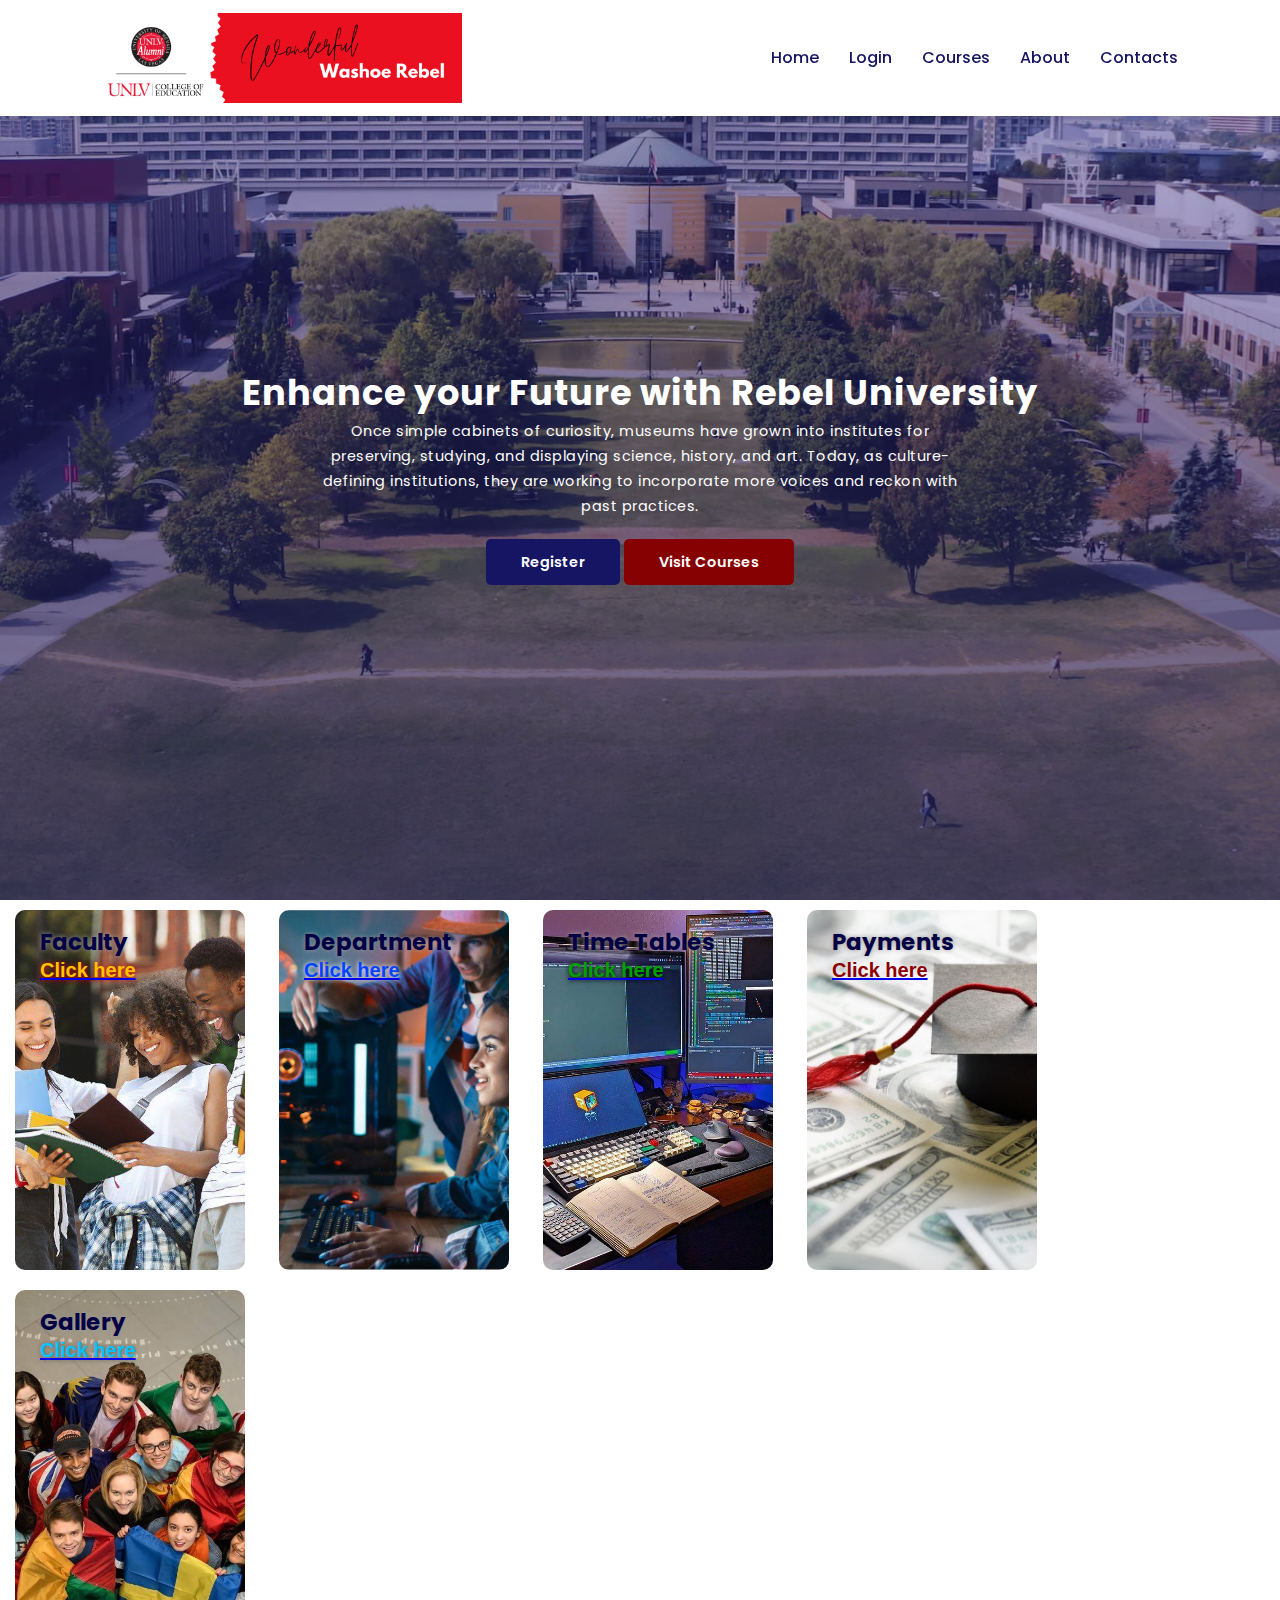
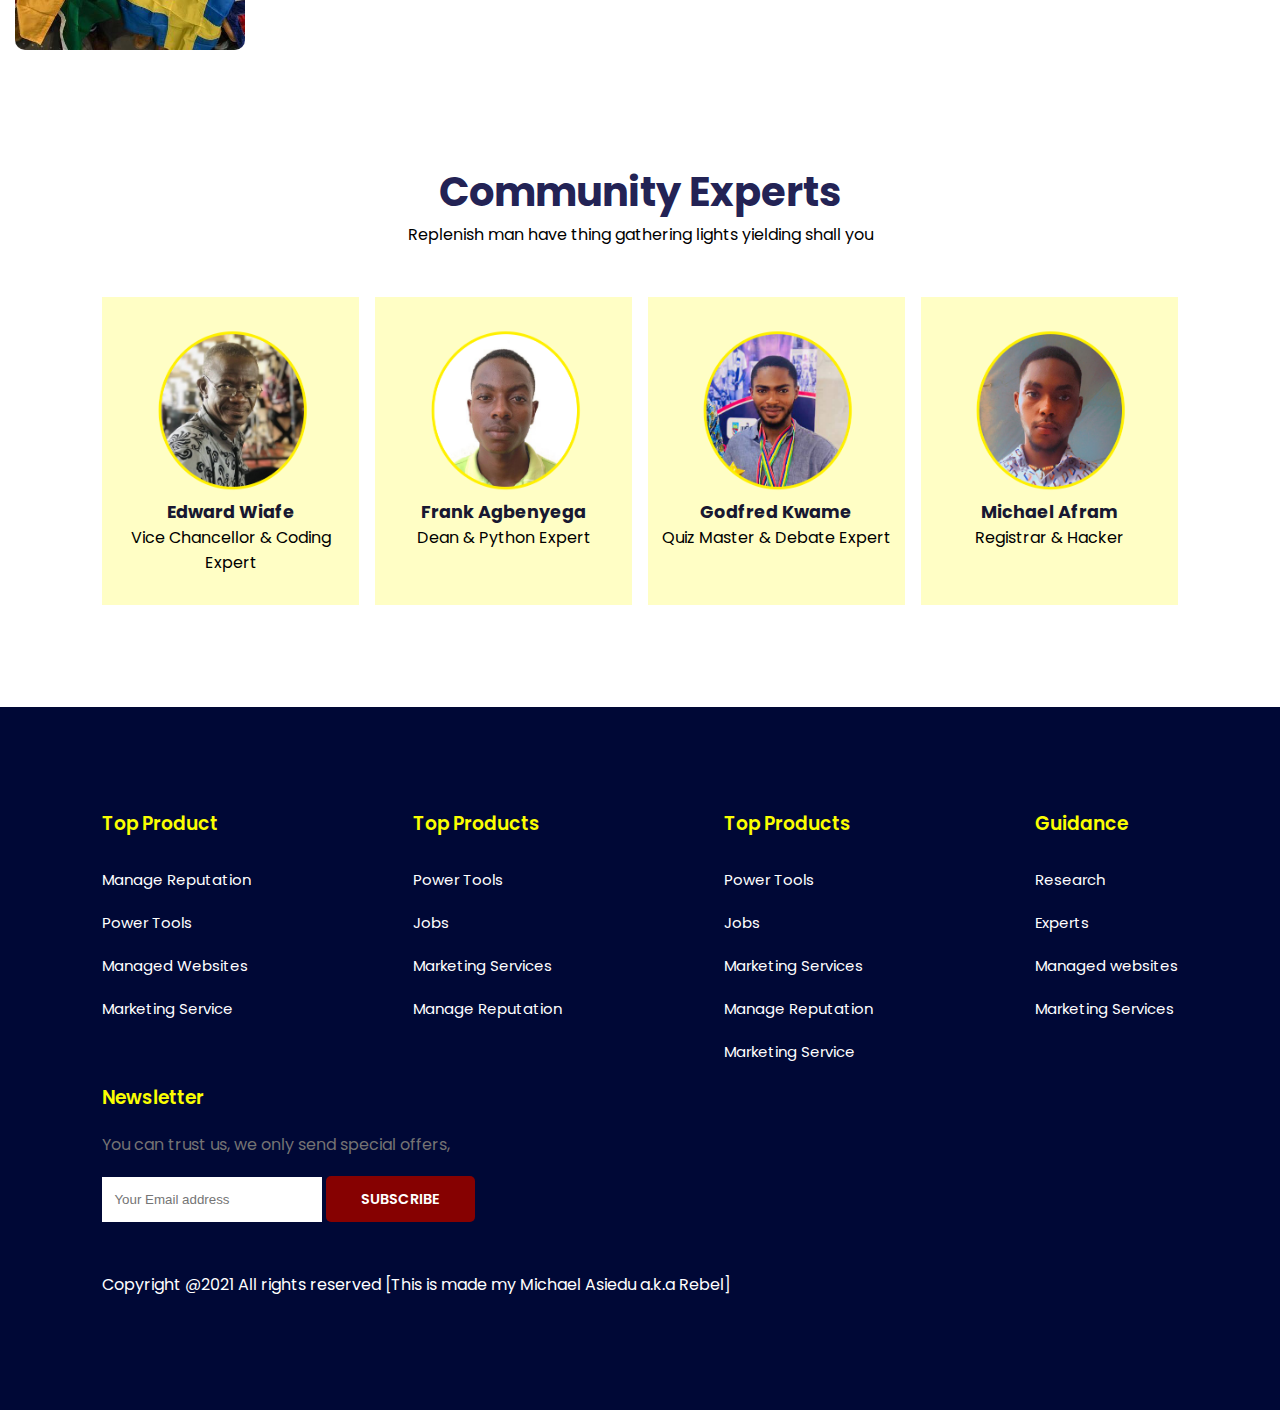
<file: index.html>
<!DOCTYPE html>
<html lang="en"> 
    <head>
        <meta charset="UTF-8">
        <meta http-equiv="X-UA-Compatible" content="IE=edge">
        <meta name="viewport" content="width=device-width, intial-scale=1.0">
        <title> Rebel University</title>

        <link rel="stylesheet" href="style.css">

    </head>
    <body class="index">
<nav>
    <img src="images/Wonderful Washoe Rebel - Banner.png" alt="">
    <div class="navigation">
        <ul>
            <li><a href="#"> Home</a></li>
            <li><a href="Registration.html"> Login</a></li>
            <li><a href="#"> Courses</a></li>
            <li><a href="#"> About</a></li>
            <li><a href="#"> Contacts</a></li>
        </ul> 

    </div>
</nav>
<section id="Home">
    <h2> Enhance your Future with Rebel University </h2>
    <p> Once simple cabinets of curiosity, museums have grown into institutes for preserving, studying, and displaying science, history, and art.
        Today, as culture-defining institutions, they are working to incorporate more voices and reckon with past practices.</p>
        <div class="btn"> 
            <a class="blue" href="Registration.html"> Register</a>
            <a class="yellow" href="#"> Visit Courses</a>
        </div>
        
</section>


<div class="card card1">
    <h5>Faculty</h5>
    <a href="Faculty.html"><p>Click here</p></a>
    
    
    
</div>

<div class="card card2">
    <h5>Department</h5>
    <a href="Departments.html"><p>Click here</p></a>
    
</div>

<div class="card card3">
    <h5>Time Tables</h5>
    <a href="Timetable.html"><p>Click here</p></a>
    
</div>

<div class="card card4">
    <h5>Payments</h5>
    <a href="Payments.html"><p>Click here</p></a>
    
</div>

<div class="card card5">
    <h5>Gallery</h5>
    <a href="Faculty.html"><p>Click here</p></a>
    
</div>
<section id="experts">
    <h1>Community Experts</h1>
    <p> Replenish man have thing gathering lights yielding shall you</p>
    <div class="expert-box">

        <div class="profile">
            <img src="images/Daddy.png" alt="">
            <h6> Edward Wiafe</h6>
            <p> Vice Chancellor & Coding Expert</p>
           
    </div> 

    <div class="profile">
        <img src="images/frank.png" alt="">
        <h6> Frank Agbenyega</h6>
        <p> Dean & Python Expert</p>
       
</div> 

<div class="profile">
    <img src="images/kwame.png" alt="">
    <h6> Godfred Kwame</h6>
    <p> Quiz Master & Debate Expert</p>
    
</div> 

<div class="profile">
    <img src="images/Rebel.png" alt="">
    <h6> Michael Afram</h6>
    <p> Registrar & Hacker</p>
    
</div> 

</section>
<footer>
    <div class="footer-col">
        <h3> Top Product</h3>
        <li>Manage Reputation</li>
        <li>Power Tools</li>
        <li>Managed Websites</li>
        <li>Marketing Service</li>
    </div>
    <div class="footer-col">
        <h3>Top Products</h3>
        <li>Power Tools</li>
        <li>Jobs</li>
        <li>Marketing Services</li>
        <li>Manage Reputation</li>
    </div>

    <div class="footer-col">
        <h3>Top Products</h3>
        <li>Power Tools</li>
        <li>Jobs</li>
        <li>Marketing Services</li>
        <li>Manage Reputation</li>

        <li>Marketing Service</li>
    </div>

    <div class="footer-col">
        <h3>Guidance</h3>
        <li>Research</li>
        <li>Experts</li>
        <li>Managed websites</li>
        <li>Marketing Services</li>
    </div>

    <div class="footer-col">
        <h3>Newsletter</h3>
        <p>You can trust us, we only send special offers, </p>
        <div class="subscribe">
            
        <input type="text" placeholder="Your Email address">
        <a href="#" class="yellow">SUBSCRIBE</a>
    </div>
    <div class="copyright">
        <p> Copyright @2021 All rights reserved [This is made my Michael Asiedu a.k.a Rebel]</p>
    </div>
</footer>

    </body>

</html>
</file>
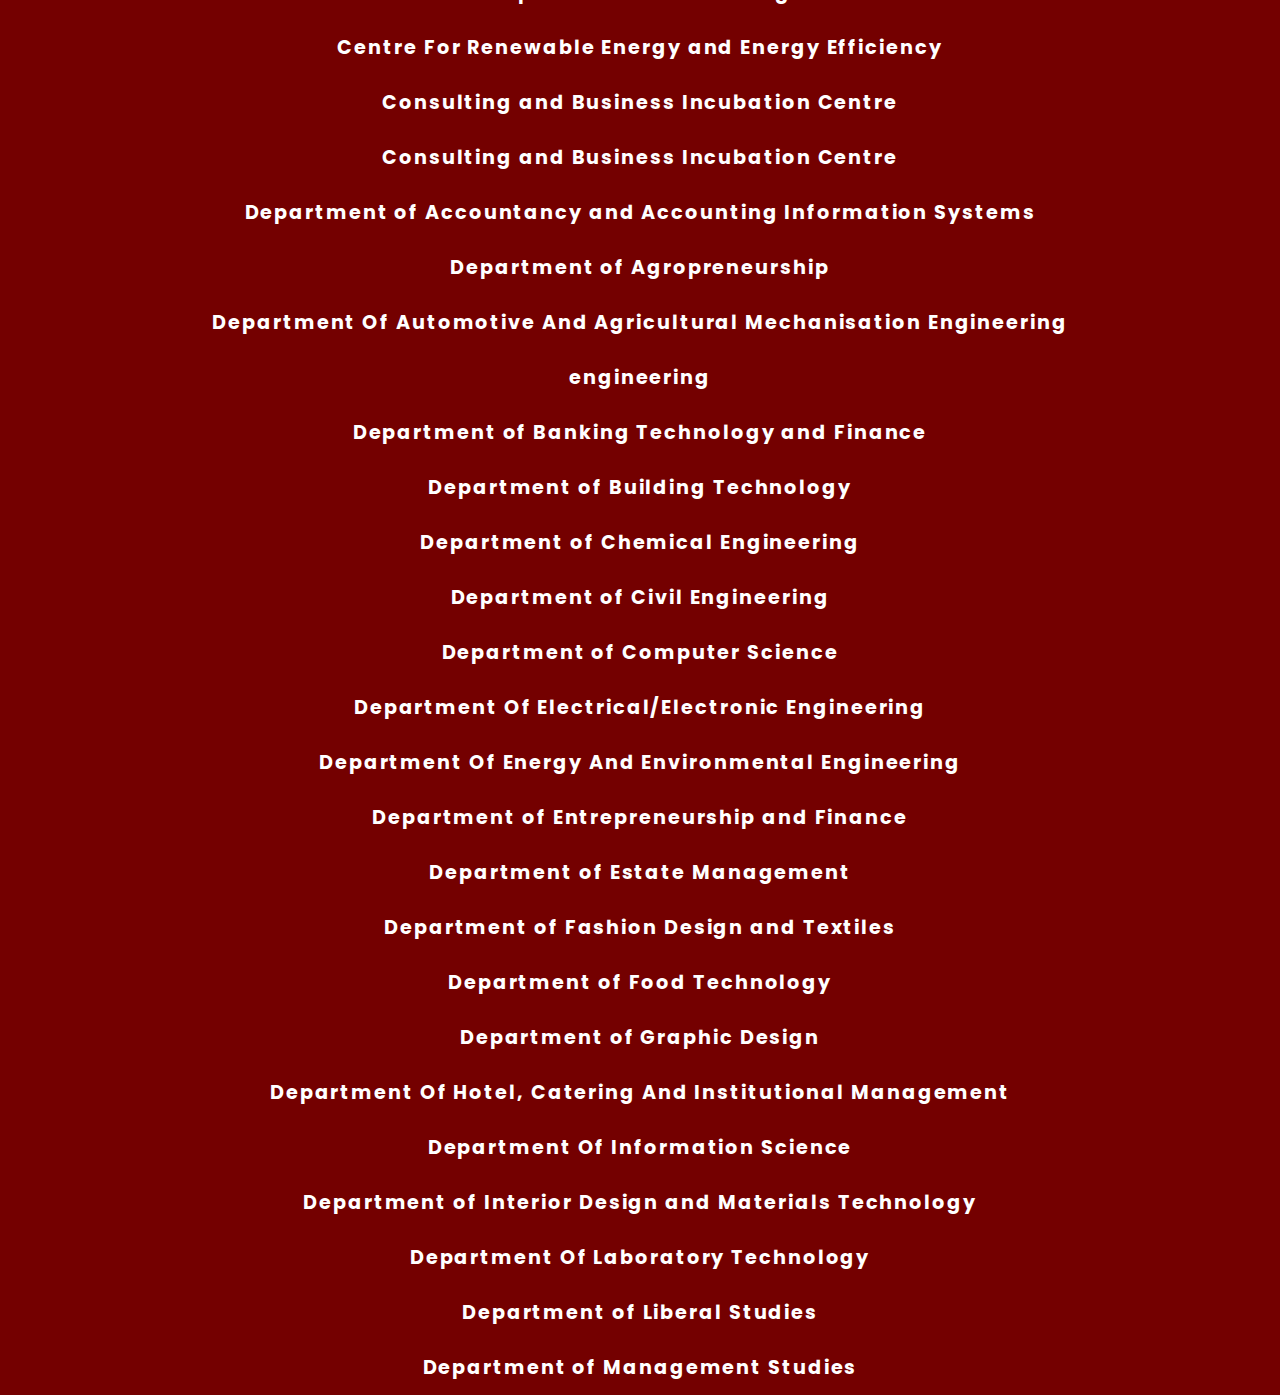
<file: Departments.html>
<!DOCTYPE html>
<html lang="en"> 
    <head>
        <meta charset="UTF-8">
        <meta http-equiv="X-UA-Compatible" content="IE=edge">
        <meta name="viewport" content="width=device-width, intial-scale=1.0">
        <title> Rebel University Department</title>

        <link rel="stylesheet" href="style.css">

    </head>
<body class="Department">
    <h2>Department</h2>
        <p>Centre for Entrepreneurship Research In Africa</p>
        <p> Department of Statistical Sciences </p>
        <p>Department of Procurement and Supply Chain Management </p>
        <p>Department of Pharmaceutical Sciences</p>
        <p> Department Of Oil And Gas Engineering </p>
        <p>Department of Mechanical Engineering </p>
        <p>Department Of Mathematical Sciences </p>
        <p>Department of Marketing  </p>
        <p>Centre For Renewable Energy and Energy Efficiency</p>
        <p>Consulting and Business Incubation Centre</p>
        <p>Consulting and Business Incubation Centre</p>
        <p>Department of Accountancy and Accounting Information Systems</p>
        <p>Department of Agropreneurship</p>
        <p>Department Of Automotive And Agricultural Mechanisation Engineering  engineering</p>
        <p>Department of Banking Technology and Finance</p>
        <p>Department of Building Technology</p>
        <p>Department of Chemical Engineering</p> 
        <p>Department of Civil Engineering</p>  
        <p>Department of Computer Science</p> 
        <p>Department Of Electrical/Electronic Engineering</p> 
        <p>Department Of Energy And Environmental Engineering</p> 
        <p>Department of Entrepreneurship and Finance</p>  
        <p>Department of Estate Management</p>  
        <p>Department of Fashion Design and Textiles</p>  
        <p>Department of Food Technology</p>  
        <p>Department of Graphic Design</p> 
        <p>Department Of Hotel, Catering And Institutional Management</p>  
        <p>Department Of Information Science  
        <p>Department of Interior Design and Materials Technology</p>  
        <p>Department Of Laboratory Technology</p>  
        <p>Department of Liberal Studies</p>  
        <p>Department of Management Studies</p>
               
</body>
</html>
</file>
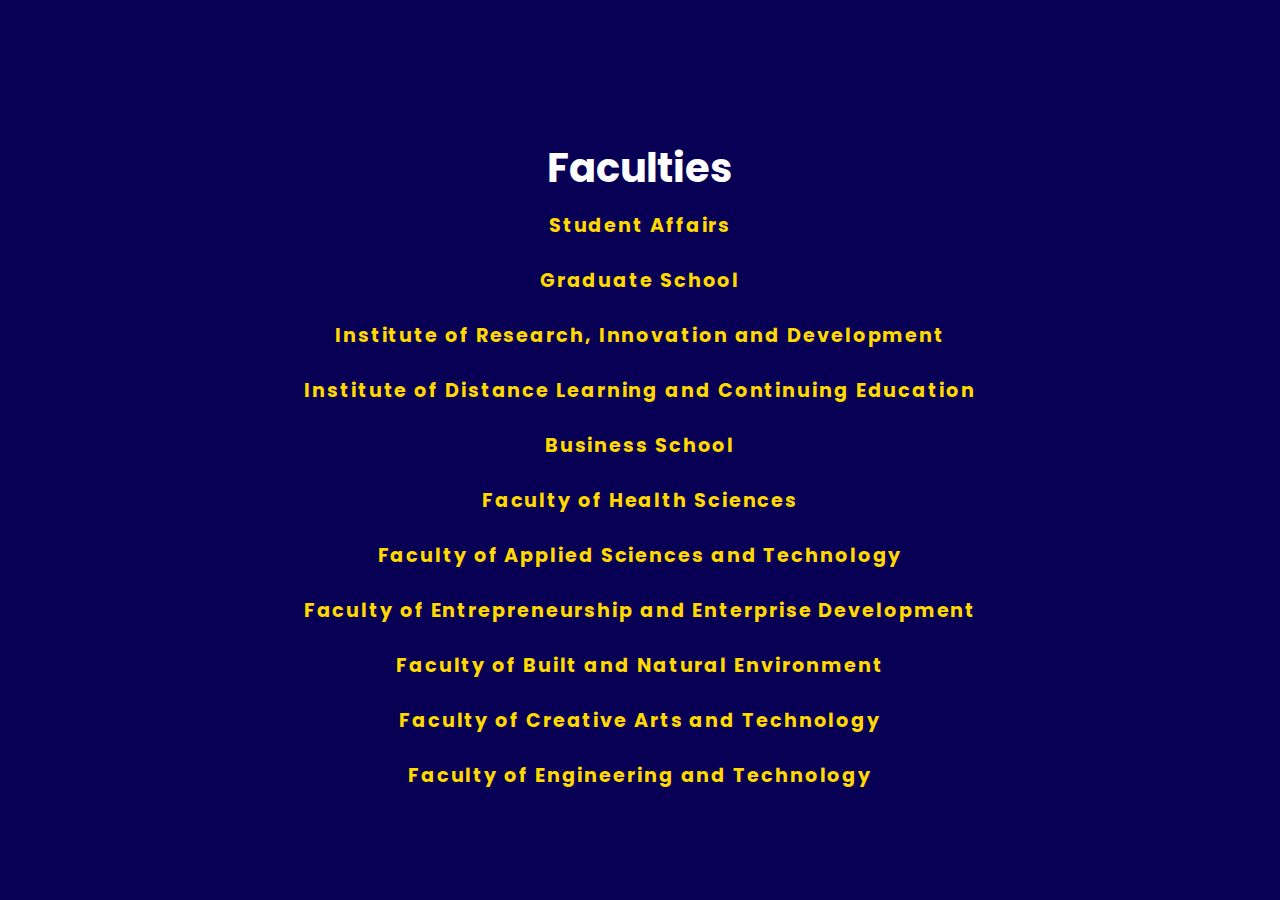
<file: Faculty.html>
<!DOCTYPE html>
<html lang="en"> 
    <head>
        <meta charset="UTF-8">
        <meta http-equiv="X-UA-Compatible" content="IE=edge">
        <meta name="viewport" content="width=device-width, intial-scale=1.0">
        <title> Rebel University Faculty</title>

        <link rel="stylesheet" href="style.css">

    </head>
<body class="Faculty">
    <h1> Faculties</h2>
    <p>Student Affairs </p>
        <p> Graduate School </p>
        <p>Institute of Research, Innovation and Development</p>
        <p>Institute of Distance Learning and Continuing Education </p>
        <p>Business School </p>
        <p>Faculty of Health Sciences</p>
        <p>Faculty of Applied Sciences and Technology</p>
        <p>Faculty of Entrepreneurship and Enterprise Development</p>
        <p>Faculty of Built and Natural Environment </p>
        <p>Faculty of Creative Arts and Technology</p>
        <p>Faculty of Engineering and Technology</p>
        
        
</body>
</html>
</file>
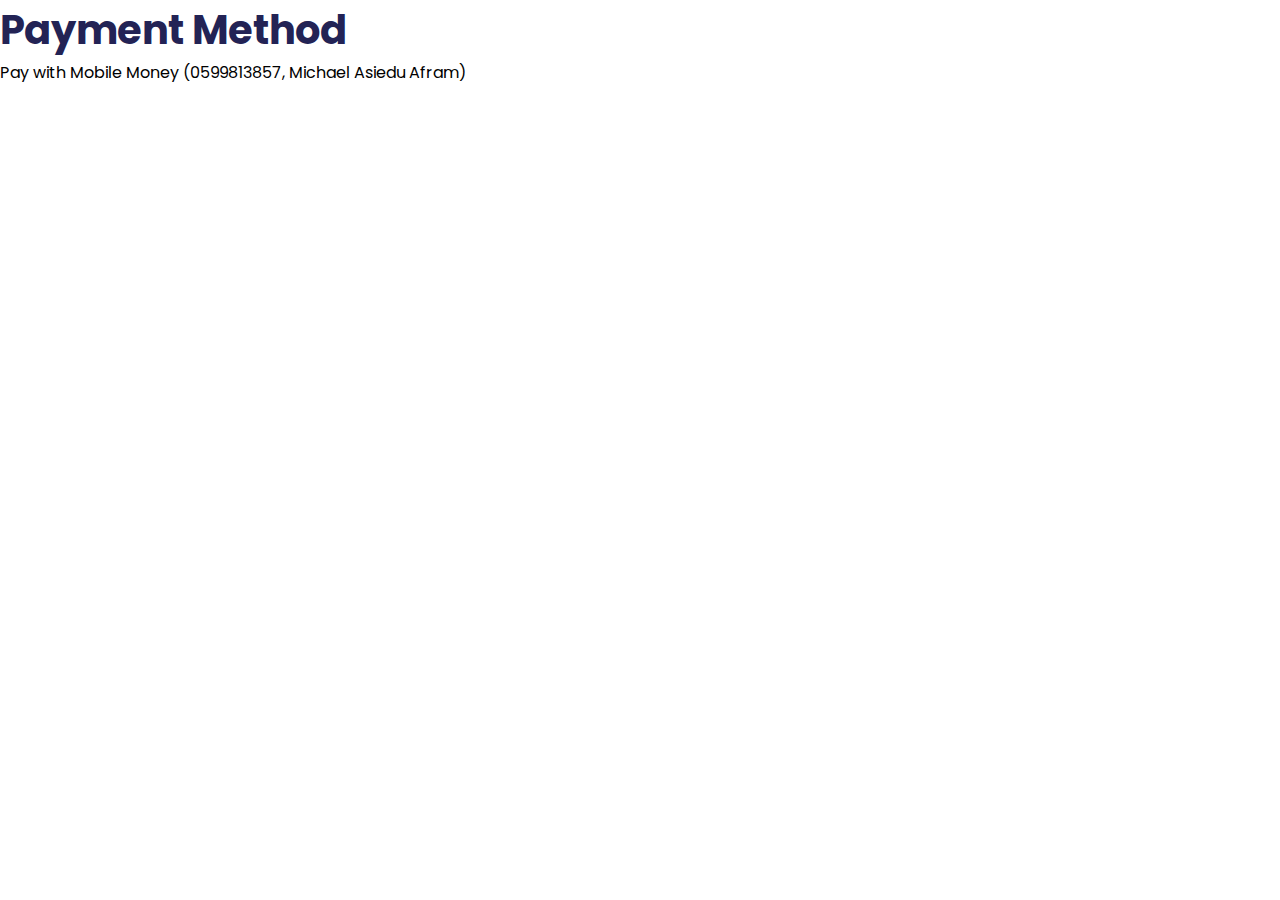
<file: Payments.html>
<!DOCTYPE html>
<html lang="en"> 
    <head>
        <meta charset="UTF-8">
        <meta http-equiv="X-UA-Compatible" content="IE=edge">
        <meta name="viewport" content="width=device-width, intial-scale=1.0">
        <title> Rebel University Payments</title>

        <link rel="stylesheet" href="style.css">

    </head>
<body class="Payments">
    <h1> Payment Method</h2>
    <p>  Pay with Mobile Money (0599813857, Michael Asiedu Afram)</button></p>
</body>
</html>
</file>
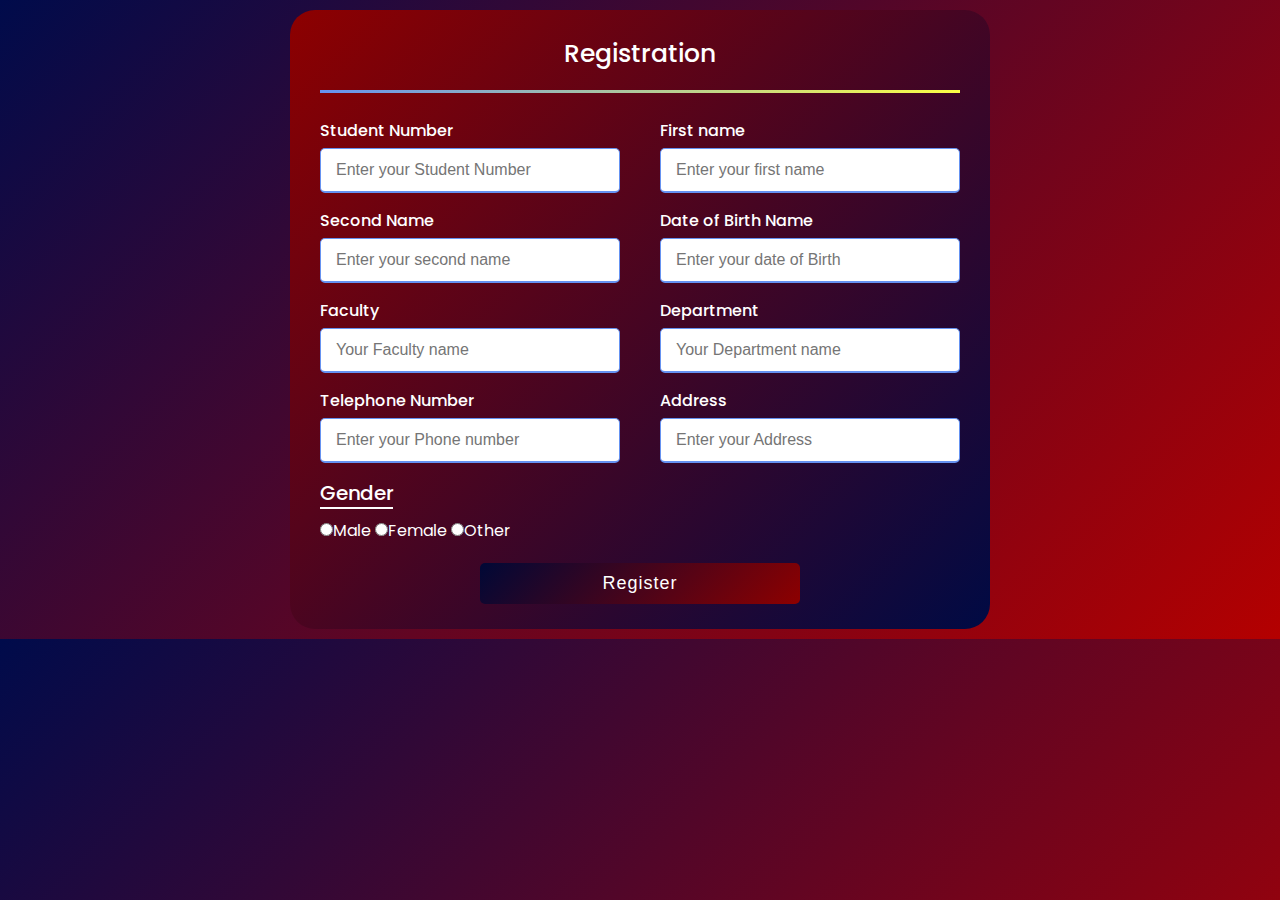
<file: Registration.html>
<!DOCTYPE html>
<html lang="en">
<head>
    <meta charset="UTF-8">
    <meta http-equiv="X-UA-Compatible" content="IE=edge">
    <meta name="viewport" content="width=device-width, intial-scale=1.0">
    <title> Registration</title>

    <link rel="stylesheet" href="style.css">
 

</head>

<body class="Registration">
    
    <div class="container">
        <div class="heading">Registration </div>
        <form action="#">
            <div class="card-details">
                <div class="card-box">
                    <span class="details">Student Number</span>
                    <input type="text" placeholder="Enter your Student Number">
                </div>
                <div class="card-box">
                    <span class="details">First name</span>
                    <input type="text" placeholder="Enter your first name">
                </div>
                <div class="card-box">
                    <span class="details">Second Name</span>
                    <input type="text" placeholder="Enter your second name">
                </div>
                <div class="card-box">
                    <span class="details">Date of Birth Name</span>
                    <input type="text" placeholder="Enter your date of Birth">
                </div>
                <div class="card-box">
                    <span class="details">Faculty</span>
                    <input type="text" placeholder="Your Faculty name">
                </div>
                <div class="card-box">
                    <span class="details">Department</span>
                    <input type="text" placeholder="Your Department name">
                </div>
                <div class="card-box">
                    <span class="details">Telephone Number </span>
                    <input type="text" placeholder="Enter your Phone number">
                </div>
                <div class="card-box">
                    <span class="details">Address</span>
                    <input type="text" placeholder="Enter your Address">
                </div>
            </div>
            <div class="circal-form">
                <span class="circal-title">Gender</span>
                <div class="category">
                    <input type="radio" name="gender">Male 
                    <input type="radio" name="gender">Female
                    <input type="radio" name="gender">Other
                </div>
            </div>
            <div class="button">
                <input type="submit" value="Register">
            </div>

            </div>
        </form>

    </div>
    
</body >
</html>
</file>
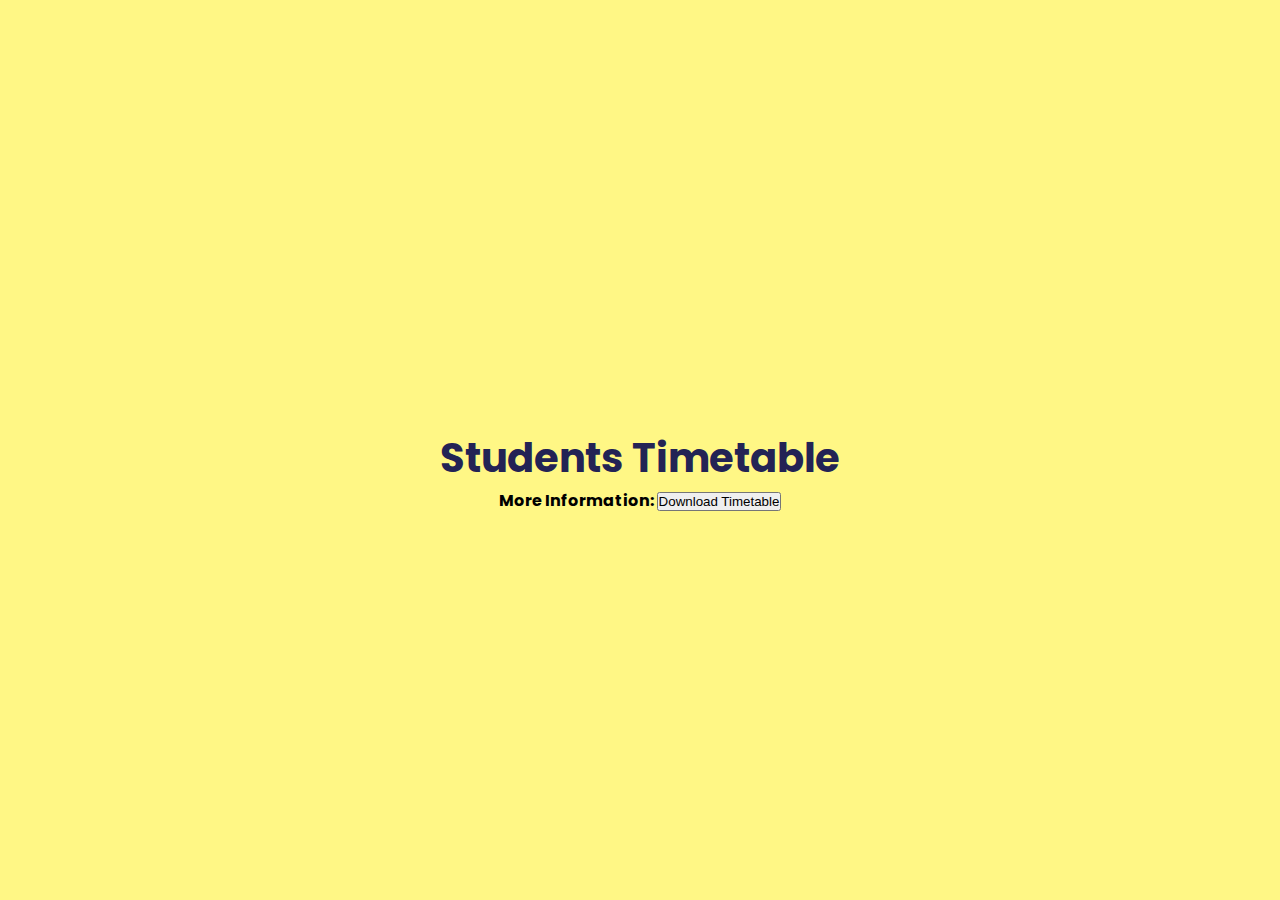
<file: Timetable.html>
<!DOCTYPE html>
<html lang="en"> 
    <head>
        <meta charset="UTF-8">
        <meta http-equiv="X-UA-Compatible" content="IE=edge">
        <meta name="viewport" content="width=device-width, intial-scale=1.0">
        <title> Rebel University TimeTable</title>

        <link rel="stylesheet" href="style.css">

    </head>
<body class="Timetable">
    <h1> Students Timetable</h2>
    <p> More Information: <button onclick="location.href='All Programmes Timetable.pdf'">Download Timetable</button></p>
</body>
</html>
</file>
<file: style.css>
@import url('https://fonts.googleapis.com/css2?family=Poppins:wght@100;200;300;400;500;600;700;800;900&display=swap');
* {
    margin: 0;
    padding: 0;
    box-sizing: border-box;
}
body {
    font-family: 'Poppins', sans-serif;
}

h1 {
    font-size: 2.5rem;
    font-weight: 700;
    color: rgb(35, 35, 85);
}
span {
    font: .9rem;
    color: #ffffff;
}

h6 {
    font-size: 1.1rem;
    color: rgb(24, 24, 49);
}

nav{
    position: fixed;
    width: 100%;
    background-color: #fff;
    display: flex;
    flex-direction: row;
    justify-content: space-between;
    align-items: center;
    padding: 1vw 8vw;
    box-shadow: 2px 2px 10px rgba(0, 0, 0, 0.15);
    z-index: 999;
}

nav img {
    width: 360px;
    cursor: pointer;

}

nav .navigation ul{
    display: flex;
    justify-content: flex-end;
    align-items: center;

}
nav .navigation ul li {
    list-style: none;
    margin-left: 30px;
}

nav .navigation ul li a{
    text-decoration: none;
    color: rgb(21, 21, 100);
    font-size: 16px;
    font-weight: 500;
    transition: 0.3s ease;
}

nav .navigation ul li a:hover{
    color: rgb(243, 247, 15);

}

#Home  {
    background-image: linear-gradient(rgba(36, 20, 156, 0.3), rgba(36, 36, 94, 0.7)), url("images/welcome-to-york.jpg");
    width: 100%;
    height: 100vh;
    background-size: cover;
    background-position: center;
    display: flex;
    flex-direction: column;
    justify-content: center;
    align-items: center;
    text-align: center;
    padding-top: 40px;
}
#Home h2{
    color: #fff;
    font-size: 2.2rem;
    letter-spacing: 1px;
}

 
#Home p {
    width: 50%;
    color: #fff;
    font-size: 0.9rem;
    letter-spacing: 0.5px;
    line-height: 25px;
}
#Home .btn {
    margin-top: 30px;
}

#Home a{
text-decoration: none;
font-size: 0.9rem;
padding: 13px 35px;
background-color: #fff;
font-weight: 600;
border-radius: 5px;
}
#Home a.blue {
    color: #fff;
    background: rgb(21, 21, 100);
    transition: 0.3s ease;
}

#Home a.blue:hover {
    color: #16003f;
    background: rgb(255, 255, 255);
}

#Home a.yellow {
    color: #fff;
    background: rgb(134, 1, 1);
    transition: 0.3s ease;
}

#Home a.yellow:hover {
    color: #16003f;
    background: rgb(255, 251, 0);
}
img{
    width: 230px;
}
#experts{
    padding: 8vw 8vw 8vw 8vw;
    text-align: center;
}

#experts .expert-box{
    display: grid;
    grid-template-columns: repeat(auto-fit, minmax(250px, 1fr));
    grid-gap: 1rem;
    margin-top: 50px;
}
#experts .expert-box .profile {
    background-color: rgb(255, 254, 197);
    padding: 30px 10px;
}
.row{
    display: flex;
    height: 100%;
    align-items: center;
}
.col{
    flex-basis: 100%;
}

.card1{
    background-image: url(images/Faculty.jpg);
    width: 230px;
    height: 360px;
    display: inline-block;
    border-radius: 10px;
    padding: 15px 25px;
    box-sizing: border-box;
    cursor: pointer;
    margin: 10px 15px;

    background-position: center;
    background-size: cover;
}
.card1 p{
    text-shadow: 0 0 5px #d40000;
    font-family: 'Gill Sans', 'Gill Sans MT', Calibri, 'Trebuchet MS', sans-serif;
    font-size: 20px;
    font-weight: bolder;
    color: #ffc400;
}
.card2{
    background-image: url(images/Department.jpg);
    width: 230px;
    height: 360px;
    display: inline-block;
    border-radius: 10px;
    padding: 15px 25px;
    box-sizing: border-box;
    cursor: pointer;
    margin: 10px 15px;

    background-position: center;
    background-size: cover;
}
.card2 p{
    text-shadow: 0 0 5px #ffffff;
    font-family: 'Gill Sans', 'Gill Sans MT', Calibri, 'Trebuchet MS', sans-serif;
    font-size: 20px;
    font-weight: bolder;
    color: #0044ff;
}
.card3{
    background-image: url(images/timetable.jpg);
    width: 230px;
    height: 360px;
    display: inline-block;
    border-radius: 10px;
    padding: 15px 25px;
    box-sizing: border-box;
    cursor: pointer;
    margin: 10px 15px;

    background-position: center;
    background-size: cover;
}
.card3 p{
    text-shadow: 0 0 5px #000000;
    font-family: 'Gill Sans', 'Gill Sans MT', Calibri, 'Trebuchet MS', sans-serif;
    font-size: 20px;
    font-weight: bolder;
    color: #00a100;
}
.card4{
    background-image: url(images/payments.jpg);
    width: 230px;
    height: 360px;
    display: inline-block;
    border-radius: 10px;
    padding: 15px 25px;
    box-sizing: border-box;
    cursor: pointer;
    margin: 10px 15px;

    background-position: center;
    background-size: cover;
}
.card4 p{
    text-shadow: 0 0 5px #ffffff;
    font-family: 'Gill Sans', 'Gill Sans MT', Calibri, 'Trebuchet MS', sans-serif;
    font-size: 20px;
    font-weight: bolder;
    color: #8d0000;
}
.card5{
    background-image: url(images/Gallery.jpg);
    width: 230px;
    height: 360px;
    display: inline-block;
    border-radius: 10px;
    padding: 15px 25px;
    box-sizing: border-box;
    cursor: pointer;
    margin: 10px 15px;

    background-position: center;
    background-size: cover;
}
.card5 p{
    text-shadow: 0 0 5px #636363;
    font-family: 'Gill Sans', 'Gill Sans MT', Calibri, 'Trebuchet MS', sans-serif;
    font-size: 20px;
    font-weight: bolder;
    color: #00c3ff;
}
.card1:hover{
    transform: translateY(-10px);
}
.card2:hover{
    transform: translateY(-10px);
}
.card3:hover{
    transform: translateY(-10px);
}
.card4:hover{
    transform: translateY(-10px);
}
.card5:hover{
    transform: translateY(-10px);
}
h5{
    color: #050044;
    text-shadow: 0 0 5px #999;
    font-size: 23px;
}
footer{
    padding: 8vw;
    background-color: #000836;
    display: flex;
    justify-content: space-between;
    align-items: flex-start;
    flex-wrap: wrap;
}
footer .footer-col{
    padding-bottom: 10px;
}
footer h3{
    color: #fbff01;
    font-weight: 600;
    padding-bottom: 20px;
}

footer li{
    list-style: none;
    color: #fff;
    padding: 10px 0;
    font-size: 15px;
    cursor: pointer;
}

footer li:hover {
    color: #fff;
}
footer p{
    color: #757373;
   
}

footer .subscribe{
    margin-top: 20px;
}

footer input{
    width: 220px;
    padding: 15px 12px;
    background: #ffffff;
    border: none;
    outline: none;
    color: #fff;
}

footer .subscribe a{
        text-decoration: none;
        font-size: 0.9rem;
        padding: 13px 35px;
        background-color: #fff;
        font-weight: 600;
        border-radius: 5px;
       
}
footer .subscribe a.yellow {
    color: #fff;
    background: rgb(134, 1, 1);
    transition: 0.3s ease;
}

footer .subscribe a.yellow:hover {
    color: #16003f;
    background: rgb(255, 251, 0);
}
footer .copyright {
    margin-top: 50px;
    display: flex;
    justify-content: space-between;
    align-items: center;
    width: 100%;
    flex-wrap: wrap;
}
footer .copyright p{
    color: #fff;
}
body.Registration {
    color: #fff;
    display: flex;
    height: 100yh;
    justify-content: center;
    align-items: center;
    background: linear-gradient(135deg, #000b4b,
    #b40000);
    padding: 10px;

}
.container {
    max-width: 700px;
    width: 100%;
    padding: 25px 30px;
    border-radius: 25px;
    background: linear-gradient(135deg, #8d0000, #000a44);
}
.container .heading{
    font-size: 25px;
    font-weight: 500;
    position: relative;
    text-align: center;
    padding: 0 0 20px 0;
}
.container .heading::before{
    content: '';
    position: absolute;
    height: 3px;
    left: 0;
    bottom: 0;
    width: 100%;
    background: linear-gradient(135deg, #6592f1, #fcff44);
}
.container form .card-details{
    margin-top: 25px;
    display: flex;
    flex-wrap: wrap;
    justify-content: space-between;
}
form .card-details .card-box{
    width: calc(100% / 2 - 20px);
    margin-bottom: 15px;
}
.card-details .card-box .details{
    display: block;
    font-weight: 500;
    margin-bottom: 5px;
}
.card-details .card-box input{
    height: 45px;
    width: 100%;
    outline: none;
    border-radius: 5px;
    border: 1px solid #fff;
    padding-left: 15px;
    font-size: 16px;
    border-bottom-width: 2px;
    transition: all 0.3s ease;              
}
.card-details .card-box input:focus,
.card-details .card-box input:valid{
    border-color: #6592f1;
}
form .circal-form .circal-title{
    font-size: 20px;
    font-weight: 500;
    border-bottom: 2px solid;
}
form .circal-form .category{
    margin-top: 10px;
    margin-bottom: 10px;
}
form .button{
    text-align: center;
}
form .button input{
    padding: 10px 0;
    margin-top: 10px;
    height: 100%;
    width: 50%;
    outline: none;
    color: #fff;
    border: none;
    font-size: 18px;
    font-weight: 500;
    border-radius: 5px;
    letter-spacing: 1px;
    background: linear-gradient(135deg, #000836, #8d0000);
}
form .button input:hover{
    background:linear-gradient(-135deg, #fffb00, #8d0000); ;
}
.Faculty {
    background-color: #080055;
    width: 100%;
    height: 100vh;
    background-size: cover;
    background-position: center;
    display: flex;
    flex-direction: column;
    justify-content: center;
    align-items: center;
    text-align: center;
    padding-top: 40px;
    font-weight: bold;
}
.Faculty h1{
    color: #ffffff;
}
.Faculty p {
    width: 70%;
    color: #ffd900;
    font-size: 1.2rem;
    letter-spacing: 1.9px;
    line-height: 55px;
}

.Department {
    background-color: #740000;
    width: 100%;
    height: 100vh;
    background-size: cover;
    background-position: center;
    display: flex;
    flex-direction: column;
    justify-content: center;
    align-items: center;
    text-align: center;
    padding-top: 40px;
    font-weight: bold;
}
.Department h2{
    color: #ffffff;
}
.Department p {
    width: 70%;
    color: #ffffff;
    font-size: 1.2rem;
    letter-spacing: 1.9px;
    line-height: 55px;
}
.Timetable {
    background-color: #fff785;
    width: 100%;
    height: 100vh;
    background-size: cover;
    background-position: center;
    display: flex;
    flex-direction: column;
    justify-content: center;
    align-items: center;
    text-align: center;
    padding-top: 40px;
    font-weight: bold;
}
</file>
